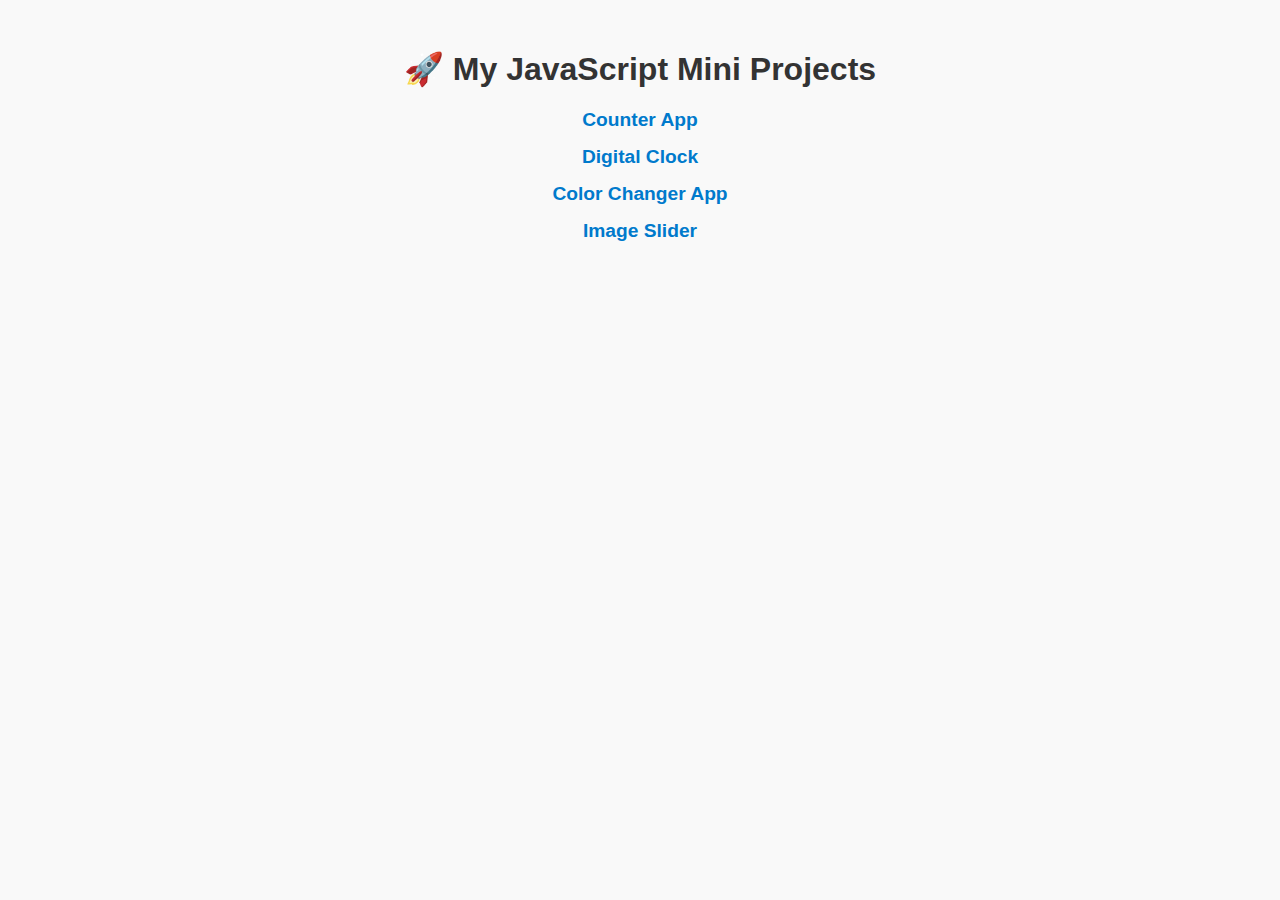
<file: index.html>
<!DOCTYPE html>
<html lang="en">
<head>
  <meta charset="UTF-8" />
  <title>My JavaScript Mini Projects</title>
  <style>
    body {
      font-family: Arial, sans-serif;
      text-align: center;
      margin: 50px;
      background: #f9f9f9;
    }
    h1 {
      color: #333;
    }
    ul {
      list-style: none;
      padding: 0;
    }
    li {
      margin: 15px 0;
    }
    a {
      text-decoration: none;
      color: #007acc;
      font-size: 1.2em;
      font-weight: bold;
    }
    a:hover {
      text-decoration: underline;
    }
  </style>
</head>
<body>
  <h1>🚀 My JavaScript Mini Projects</h1>
  <ul>
    <li><a href="jsprojects/CounterApp/">Counter App</a></li>
    <li><a href="jsprojects/DigitalClock/">Digital Clock</a></li>
    <li><a href="jsprojects/ColorChangerApp/">Color Changer App</a></li>
    <li><a href="jsprojects/ImageSlider/">Image Slider</a></li>
    <!-- Add more as you build them -->
  </ul>
</body>
</html>
</file>
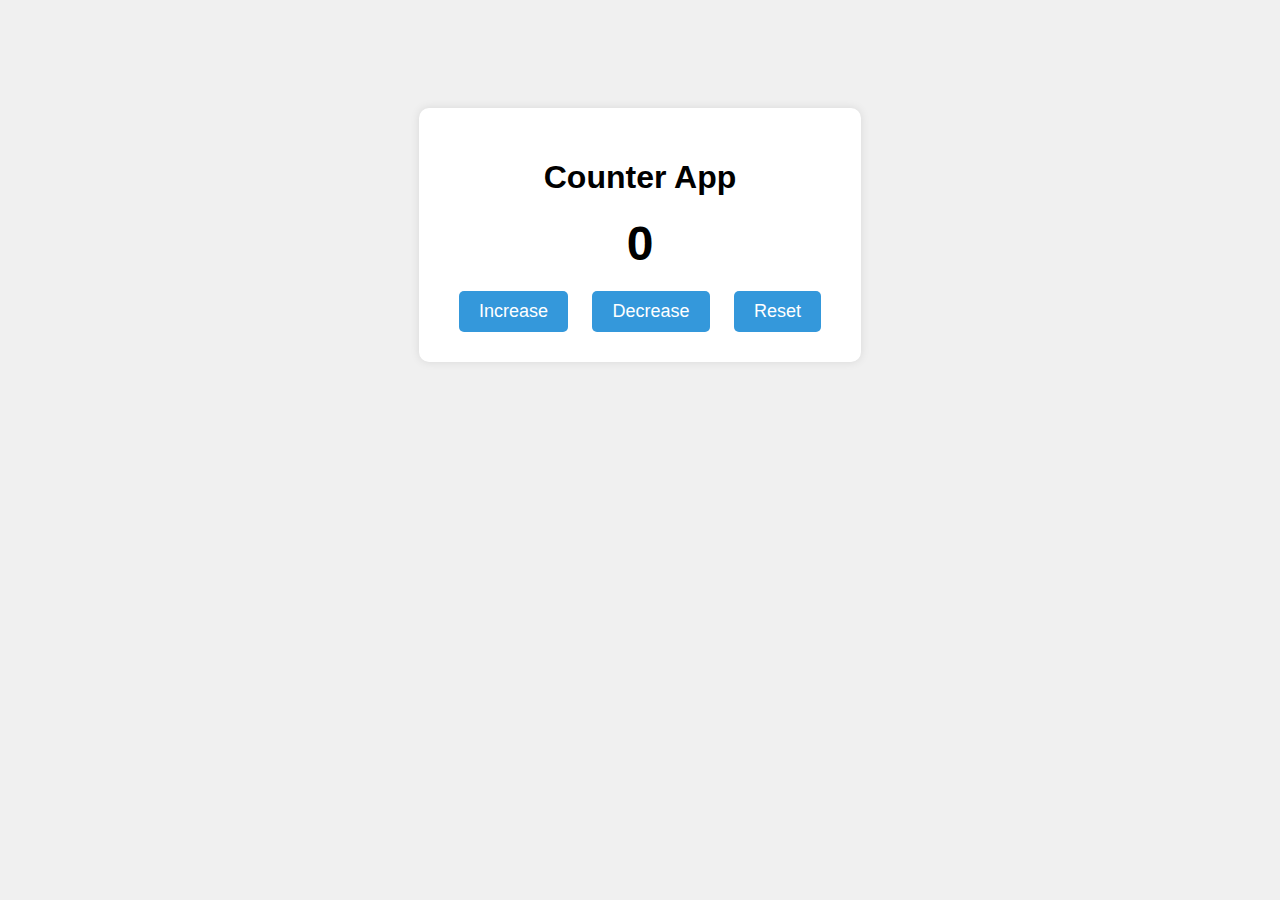
<file: jsprojects/CounterApp/index.html>
<!DOCTYPE html>
<html lang="en">
<head>
  <meta charset="UTF-8" />
  <title>Counter App</title>
  <link rel="stylesheet" href="styles.css" />
</head>
<body>
  <div class="container">
    <h1>Counter App</h1>
    <h2 id="count">0</h2>
    <div class="buttons">
      <button id="increase">Increase</button>
      <button id="decrease">Decrease</button>
      <button id="reset">Reset</button>
    </div>
  </div>
  <script src="script.js"></script>
</body>
</html>
</file>
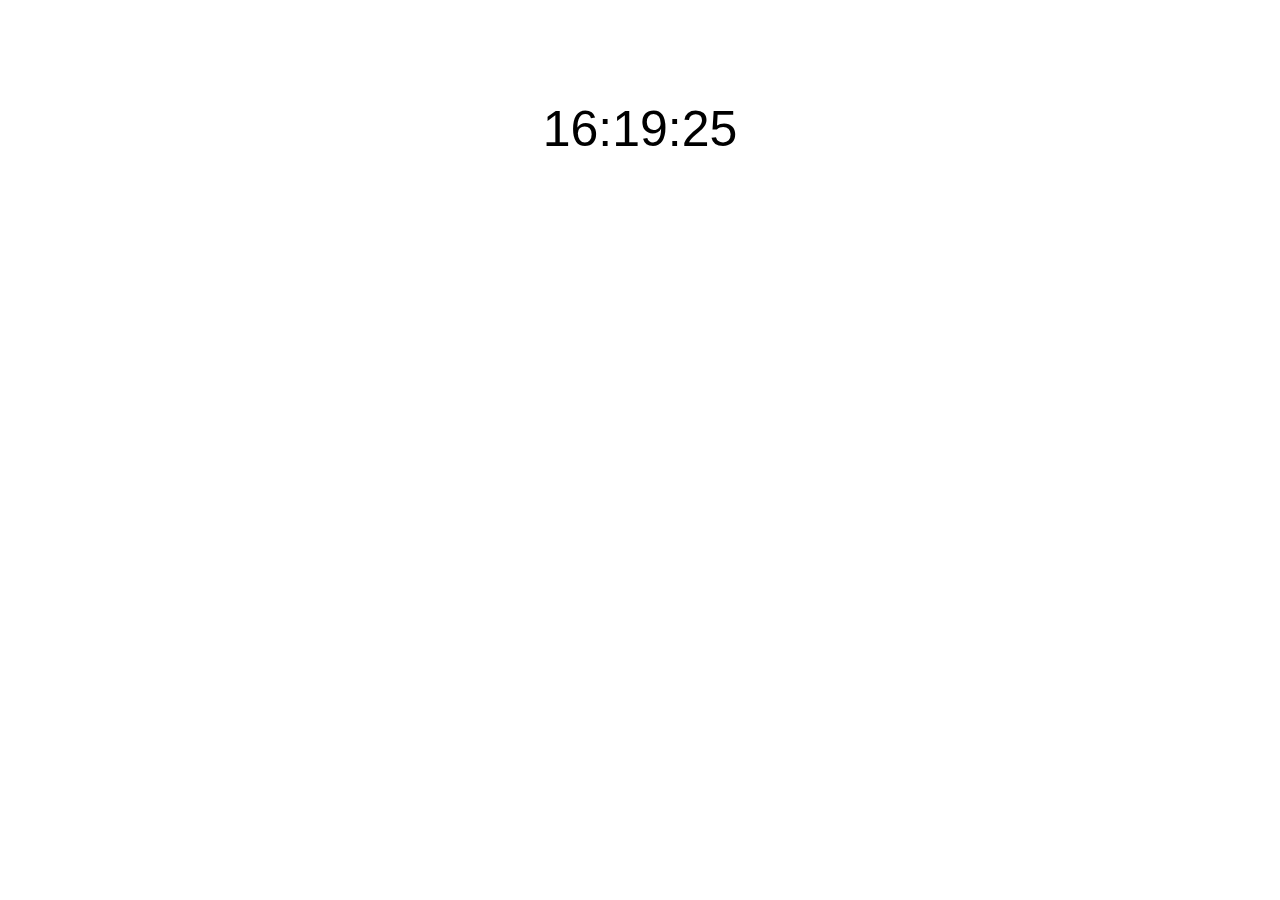
<file: jsprojects/DigitalClock/index.html>
<!DOCTYPE html>
<html>
<head>
  <title>Digital Clock</title>
  <link rel="stylesheet" href="styles.css">
</head>
<body>
  <div id="clock">00:00:00</div>
  <script src="script.js"></script>
</body>
</html>
</file>
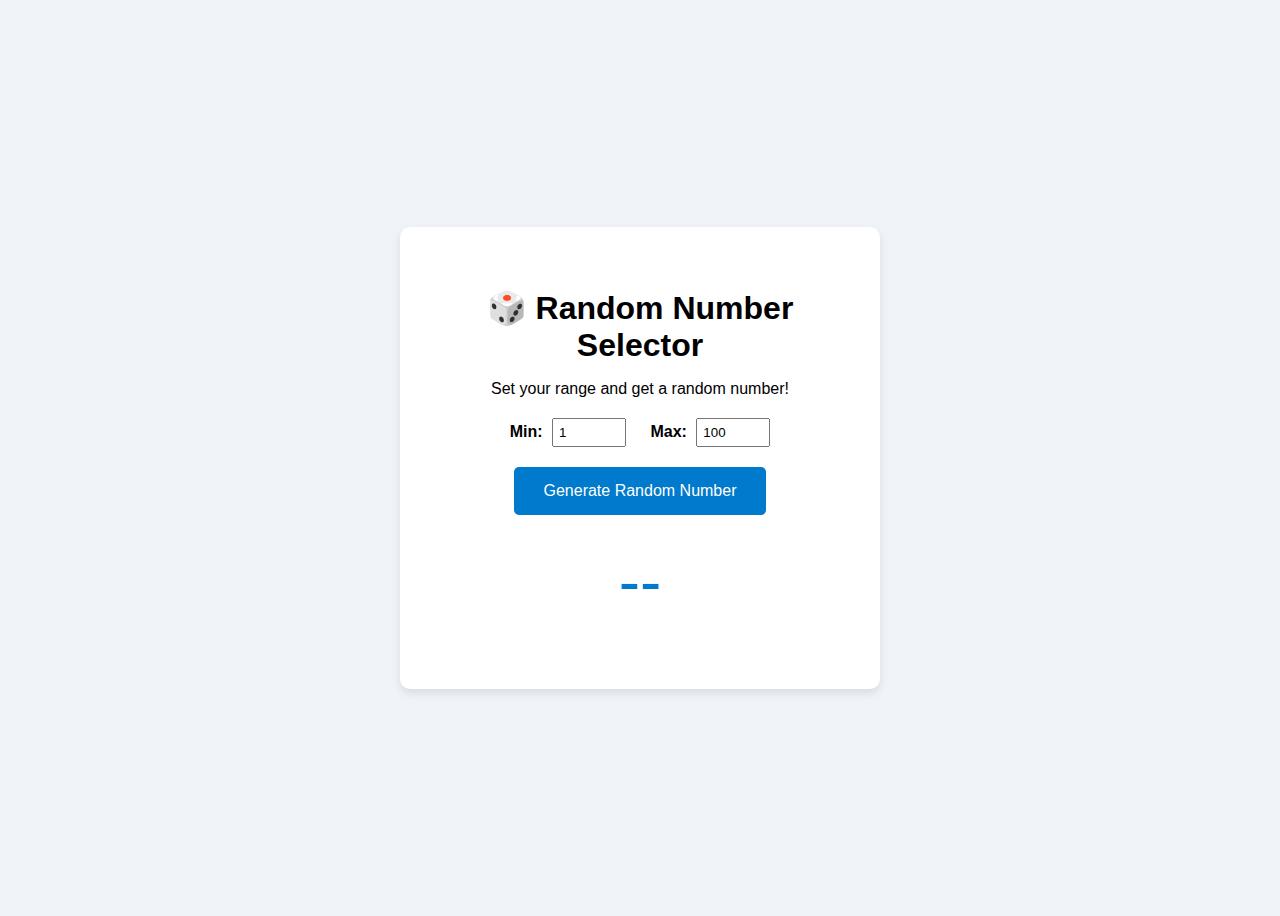
<file: jsprojects/RandomNumberSelector/index.html>
<!DOCTYPE html>
<html lang="en">
<head>
  <meta charset="UTF-8" />
  <title>Random Number Selector</title>
  <link rel="stylesheet" href="style.css" />
</head>
<body>
  <div class="container">
    <h1>🎲 Random Number Selector</h1>
    <p>Set your range and get a random number!</p>
    <div class="inputs">
      <label>Min: <input type="number" id="min" value="1"></label>
      <label>Max: <input type="number" id="max" value="100"></label>
    </div>
    <button id="generateBtn">Generate Random Number</button>
    <div id="number">--</div>
  </div>

  <script src="script.js"></script>
</body>
</html>
</file>
<file: jsprojects/CounterApp/styles.css>
body {
    background-color: #f0f0f0;
    font-family: Arial, sans-serif;
    text-align: center;
    padding-top: 100px;
  }
  
  .container {
    background: #fff;
    padding: 30px;
    border-radius: 10px;
    display: inline-block;
    box-shadow: 0 0 10px rgba(0,0,0,0.1);
  }
  
  h1 {
    margin-bottom: 20px;
  }
  
  #count {
    font-size: 48px;
    margin: 20px 0;
  }
  
  .buttons button {
    padding: 10px 20px;
    margin: 0 10px;
    font-size: 18px;
    cursor: pointer;
    border: none;
    border-radius: 5px;
    background: #3498db;
    color: white;
    transition: background 0.3s;
  }
  
  .buttons button:hover {
    background: #2980b9;
  }
</file>
<file: jsprojects/DigitalClock/styles.css>
body {
    font-family: Arial, sans-serif;
    text-align: center;
    margin-top: 100px;
    font-size: 50px;
  }
</file>
<file: jsprojects/RandomNumberSelector/style.css>
body {
    background: #f0f4f8;
    font-family: Arial, sans-serif;
    display: flex;
    justify-content: center;
    align-items: center;
    height: 100vh;
  }
  
  .container {
    text-align: center;
    background: #fff;
    padding: 40px;
    border-radius: 10px;
    box-shadow: 0 4px 10px rgba(0,0,0,0.1);
    max-width: 400px;
  }
  
  h1 {
    margin-bottom: 10px;
  }
  
  p {
    margin-bottom: 20px;
  }
  
  .inputs {
    margin-bottom: 20px;
  }
  
  label {
    margin: 0 10px;
    font-weight: bold;
  }
  
  input {
    width: 60px;
    padding: 5px;
    margin-left: 5px;
  }
  
  #number {
    font-size: 4rem;
    margin: 30px 0;
    color: #007acc;
  }
  
  button {
    background: #007acc;
    color: #fff;
    border: none;
    padding: 15px 30px;
    font-size: 1rem;
    border-radius: 5px;
    cursor: pointer;
    transition: background 0.3s;
  }
  
  button:hover {
    background: #005f99;
  }
</file>
